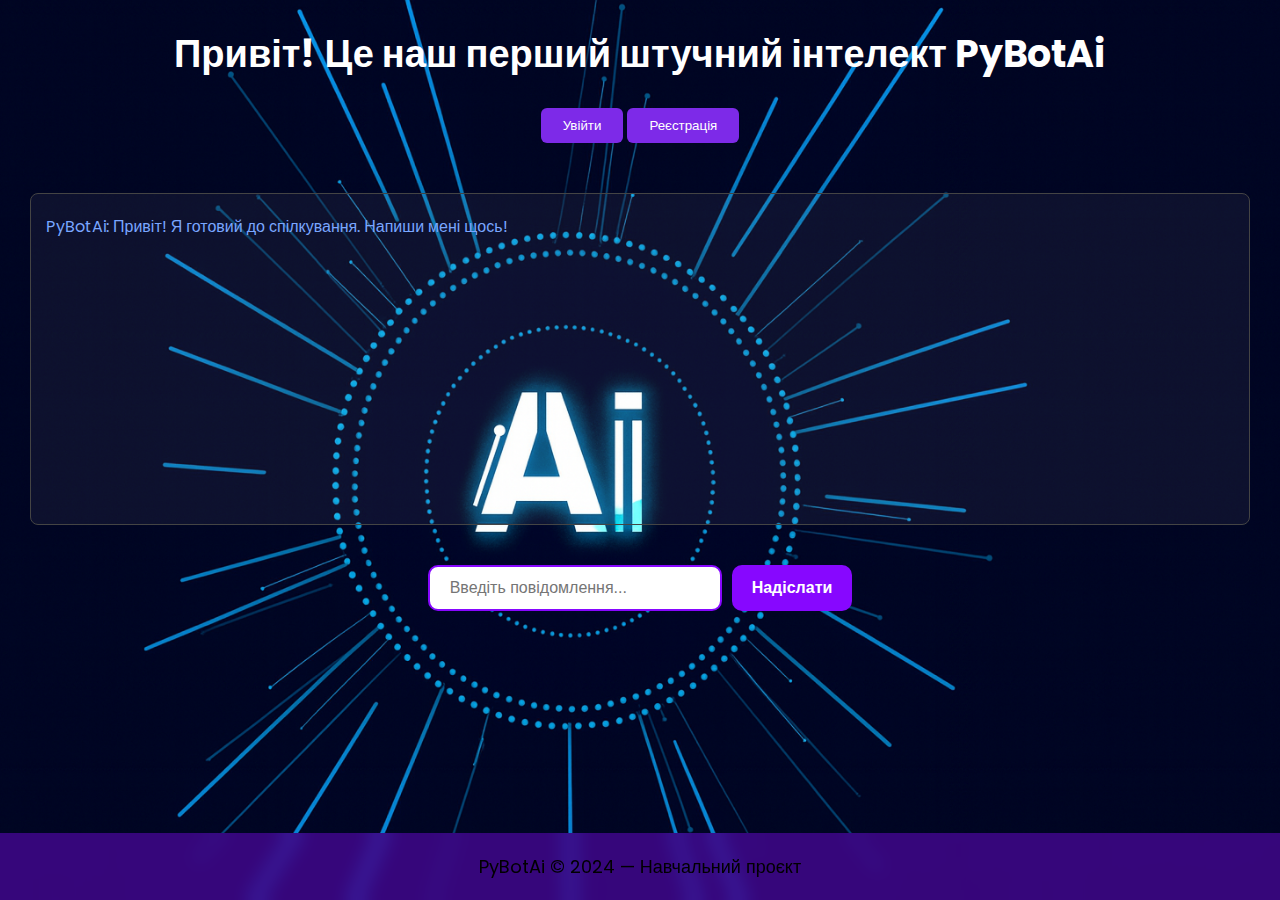
<file: PyBotAi/index.html>
<!DOCTYPE html>
<html lang="uk">
<head>
    <meta charset="UTF-8">
    <meta name="viewport" content="width=device-width, initial-scale=1.0">
    <title>PyBotAi — Твій ШІ Помічник</title>
    <link href="https://fonts.googleapis.com/css2?family=Poppins:wght@300;400;600;700&display=swap" rel="stylesheet">
    <link rel="stylesheet" href="style.css">
</head>
<body>
    <h1>Привіт! Це наш перший штучний інтелект PyBotAi</h1>
    
    <div style="text-align: center; margin-bottom: 20px;">
        <button class="button" id="loginBtn">Увійти</button>
        <button class="button" id="registerPageBtn" onclick="window.location.href='/register_page'">Реєстрація</button>
    </div>

    <div id="loginBox" style="display:none; text-align: center; padding: 20px; border: 1px solid #ccc; max-width: 300px; margin: 20px auto; background-color: rgba(255, 255, 255, 0.1); border-radius: 10px; backdrop-filter: blur(5px);">
        <input id="username" class="input" placeholder="Логін" style="margin-bottom: 10px; width: 80%;">
        <input id="password" class="input" type="password" placeholder="Пароль" style="margin-bottom: 10px; width: 80%;">
        <button class="button" id="sendLogin" style="margin-top: 10px;">Войти</button>
        <div id="result" style="margin-top: 10px; font-size: 14px;"></div>
    </div>

    <div class="container">
        <div id="chatHistory">
            <div class="bot-message">PyBotAi: Привіт! Я готовий до спілкування. Напиши мені щось!</div>
        </div>
        
        <div class="input-box">
            <input placeholder="Введіть повідомлення..." class="input" type="text" id="messageInput">
            <button class="send-btn" id="sendButton">Надіслати</button>
        </div>
    </div>

    <footer>
        PyBotAi &copy; 2024 — Навчальний проєкт
    </footer>

    <script>
        const loginBox = document.getElementById("loginBox");
        const loginBtn = document.getElementById("loginBtn");
        const sendLogin = document.getElementById("sendLogin");
        const usernameInput = document.getElementById("username");
        const passwordInput = document.getElementById("password");
        const resultDiv = document.getElementById("result");
        
        const sendButton = document.getElementById("sendButton");
        const messageInput = document.getElementById("messageInput");
        const chatHistory = document.getElementById("chatHistory"); 

        function addMessage(text, sender) {
            const messageDiv = document.createElement("div");
            messageDiv.className = sender === 'user' ? 'user-message' : 'bot-message';
            messageDiv.innerText = text; 
            chatHistory.appendChild(messageDiv);
            
            chatHistory.scrollTop = chatHistory.scrollHeight;
        }

        if (loginBtn) {
            loginBtn.onclick = () => {
                loginBox.style.display = (loginBox.style.display === "none") ? "block" : "none";
            };
        }

        if (sendLogin) {
            sendLogin.onclick = async () => {
                const data = new FormData();
                data.append("username", usernameInput.value);
                data.append("password", passwordInput.value);

                try {
                    const res = await fetch("/login", {
                        method: "POST",
                        body: data
                    });

                    const result = await res.json();
                    resultDiv.innerText = result.message;
                    if (res.ok) {
                        resultDiv.style.color = "#00ffc4";
                        setTimeout(() => loginBox.style.display = "none", 1500);
                    } else {
                        resultDiv.style.color = "#ff4d4d";
                    }
                } catch (error) {
                    resultDiv.innerText = "Помилка підключення до сервера.";
                }
            };
        }
        
        async function handleSendMessage() {
            const message = messageInput.value.trim();
            if (!message) return;

            addMessage("Ви: " + message, 'user');
            messageInput.value = ''; 

            const chatData = new FormData();
            chatData.append("message", message);

            try {
                const res = await fetch("/send_message", {
                    method: "POST",
                    body: chatData
                });
                
                const result = await res.json();
                
                if (result.status === "success") {
                    addMessage("PyBotAi: " + result.response, 'bot');
                } else {
                    addMessage("Помилка: " + result.message, 'bot');
                }
            } catch (error) {
                console.error("Fetch error:", error);
                addMessage("Помилка підключення до сервера ШІ.", 'bot');
            }
        }

        if (sendButton) {
            sendButton.onclick = (e) => {
                e.preventDefault();
                handleSendMessage();
            };
        }

        messageInput.onkeypress = (e) => {
            if (e.key === 'Enter') {
                handleSendMessage();
            }
        };
    </script>
</body>
</html>
</file>
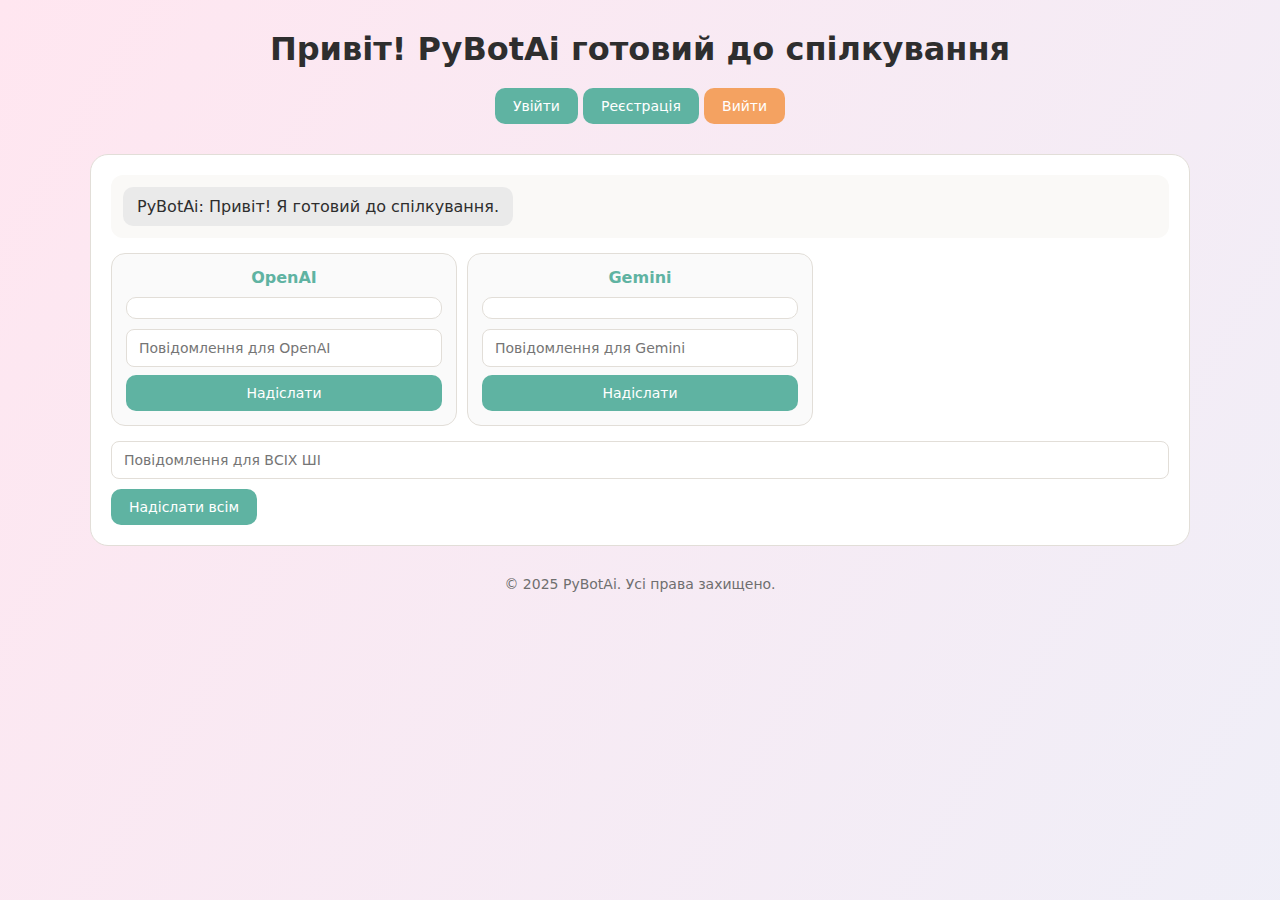
<file: templates/index.html>
<!DOCTYPE html>
<html lang="uk">
<head>
    <meta charset="UTF-8">
    <meta name="viewport" content="width=device-width, initial-scale=1.0">
    <title>PyBotAi — Твій ШІ Помічник</title>
    <link rel="stylesheet" href="../static/css/styles.css">
</head>
<body>

<h1>Привіт! PyBotAi готовий до спілкування</h1>

<div id="greeting" style="text-align:center; margin-bottom:20px; font-weight:bold;"></div>

<div style="text-align:center; margin-bottom:20px;">
    <button id="loginBtn">Увійти</button>
    <button id="registerBtn">Реєстрація</button>
    <button id="logoutBtn">Вийти</button>
</div>

<!-- Логін -->
<div id="loginBox" style="display:none;">
    <input id="loginUsername" placeholder="Логін">
    <input id="loginPassword" type="password" placeholder="Пароль">
    <button id="doLogin">Вхід</button>
    <div id="loginResult"></div>
</div>

<!-- Реєстрація -->
<div id="registerBox" style="display:none;">
    <input id="regUsername" placeholder="Логін">
    <input id="regPassword" type="password" placeholder="Пароль">
    <input id="regEmail" type="email" placeholder="Email">
    <input id="regAge" type="number" placeholder="Вік">
    <button id="doRegister">Зареєструватися</button>
    <div id="regResult"></div>
</div>

<!-- Чат -->
<div id="chatBox">
    <!-- Історія чату -->
    <div id="chatHistoryUser">
        <div class="bot-message">PyBotAi: Привіт! Я готовий до спілкування.</div>
    </div>

    <!-- AI блоки -->
    <div id="aiResponses" style="display: flex; gap: 10px; margin-top: 10px;">
        <!-- OpenAI -->
        <div class="ai-box">
            <h4>OpenAI</h4>
            <div class="ai-chat" id="openaiChat"></div>
            <input class="ai-input" id="openaiInput" placeholder="Повідомлення для OpenAI">
            <button onclick="sendSingle('openai')">Надіслати</button>
        </div>

        <!-- Gemini -->
        <div class="ai-box">
            <h4>Gemini</h4>
            <div class="ai-chat" id="geminiChat"></div>
            <input class="ai-input" id="geminiInput" placeholder="Повідомлення для Gemini">
            <button onclick="sendSingle('gemini')">Надіслати</button>
        </div>
    </div>

    <!-- Спільний інпут для всіх ШІ -->
    <input id="chatInput" placeholder="Повідомлення для ВСІХ ШІ">
    <button id="sendMsg">Надіслати всім</button>
</div>

<footer style="text-align:center; margin-top:20px;">
    <p>© 2025 PyBotAi. Усі права захищено.</p>
</footer>

<script src="/static/js/index.js"></script>
</body>
</html>
</file>
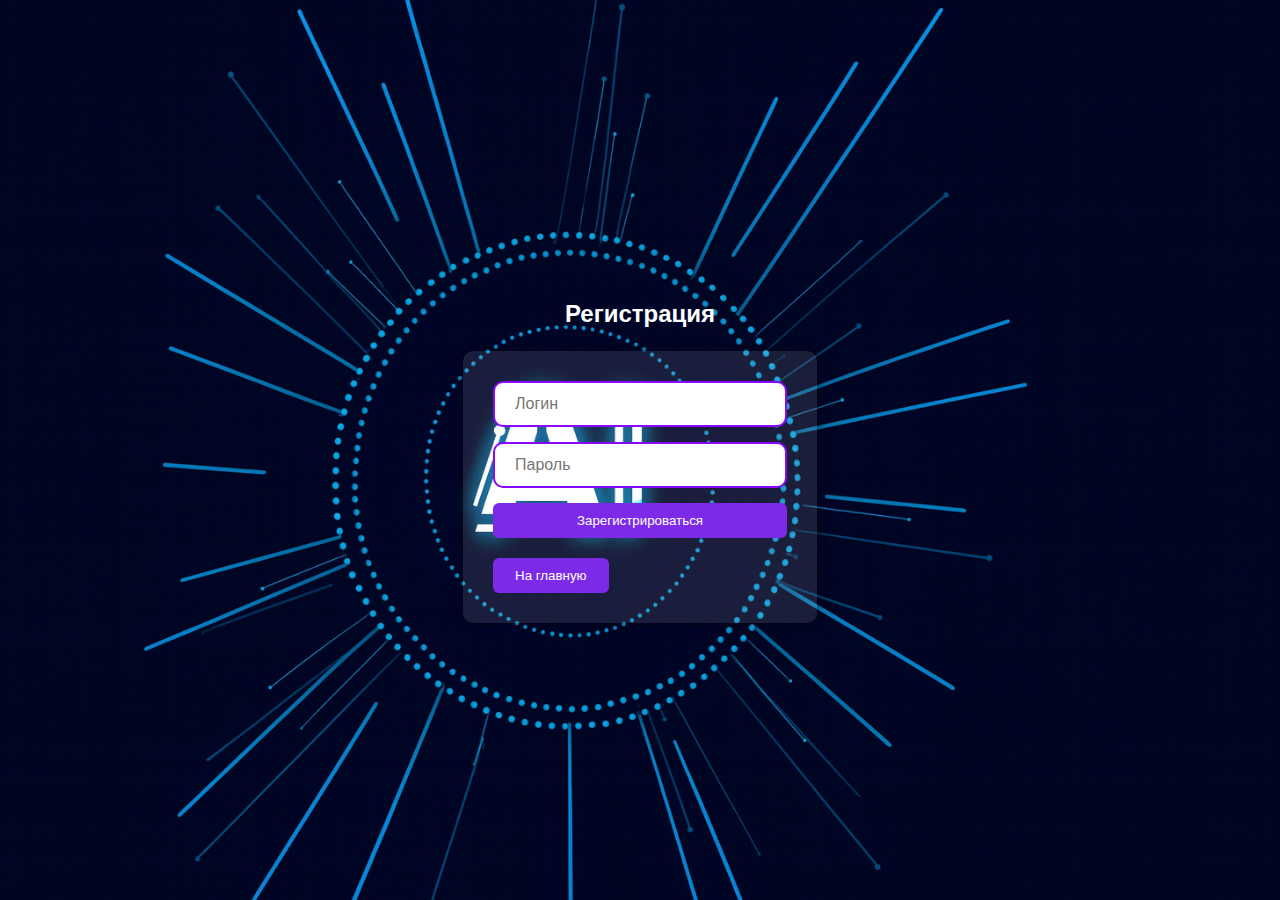
<file: PyBotAi/register.html>
<!DOCTYPE html>
<html>
<head>
    <title>Регистрация PyBotAi</title>
    <link href="https://fonts.googleapis.com/css2?family=Poppins:wght@300;400;600;700&display=swap" rel="stylesheet">
    <link rel="stylesheet" href="style.css">
</head>
<body style="display: flex; flex-direction: column; align-items: center; justify-content: center; min-height: 100vh;">
    <h2 style="margin-bottom: 20px;">Регистрация</h2>
    
    <div style="background-color: rgba(255, 255, 255, 0.1); padding: 30px; border-radius: 10px; box-shadow: 0 0 10px rgba(0, 0, 0, 0.5);">
        <form method="post" action="/register" style="display: flex; flex-direction: column; gap: 15px;">
            <input name="username" class="input" placeholder="Логин" required>
            <input name="password" type="password" class="input" placeholder="Пароль" required>
            <button class="button" type="submit">Зарегистрироваться</button>
        </form>
        <button class="button" onclick="window.location.href='index.html'" style="margin-top: 20px;">На главную</button>
    </div>
    
</body>
</html>
</file>
<file: PyBotAi/style.css>
body {
    font-family: 'Poppins', sans-serif;
    margin: 0;
    padding: 0;

    background: url("img/background.png") no-repeat center center fixed;
    background-size: cover;
    min-height: 100vh;

    display: flex;
    flex-direction: column;
}

.container {
    flex: 1;
    padding: 30px;
}

h1 {
    font-size: 38px;
    font-weight: 700;
    text-align: center;
}

body {
    color: #ffffff; 
}

.input-box {
    display: flex;
    justify-content: center;
    gap: 10px;
    margin-top: 40px;
}

.input-box {
    display: flex;
    justify-content: center;
    gap: 10px;
    margin-top: 40px;
}

.input {
    color: #000000; 
    
    border: 2px solid #8707ff;
    border-radius: 10px;
    padding: 12px 20px;
    
    background: rgb(255, 255, 255); 
    width: 250px;
    font-size: 16px;
    outline: none;
    transition: 0.25s ease;
}

.input:focus {
    border-color: #5c03d1;
    box-shadow: 0 0 10px #8707ff;
}

.send-btn {
    padding: 12px 20px;
    font-size: 16px;
    border-radius: 10px;
    border: none;
    cursor: pointer;
    font-weight: 600;
    background: #8707ff;
    color: rgb(255, 255, 255);
    transition: 0.25s ease;
}

.send-btn:hover {
    background: #5203d1;
    transform: translateY(-2px);
}

footer {
    padding: 20px;
    text-align: center;
    background: #8707ff;
    color: rgb(0, 0, 0);
    font-size: 18px;
    margin-top: auto;
    background: rgba(135, 7, 255, 0.4);
    backdrop-filter: blur(10px);
}
/* From Uiverse.io by zjssun */ 
.button {
  position: relative;
  padding: 10px 22px;
  border-radius: 6px;
  border: none;
  color: #fff;
  cursor: pointer;
  background-color: #7d2ae8;
  transition: all 0.2s ease;
}

.button:active {
  transform: scale(0.96);
}

.button:before,
.button:after {
  position: absolute;
  content: "";
  width: 150%;
  left: 50%;
  height: 100%;
  transform: translateX(-50%);
  z-index: -1000;
  background-repeat: no-repeat;
}

.button:hover:before {
  top: -70%;
  background-image: radial-gradient(circle, #7d2ae8 20%, transparent 20%),
    radial-gradient(circle, transparent 20%, #7d2ae8 20%, transparent 30%),
    radial-gradient(circle, #7d2ae8 20%, transparent 20%),
    radial-gradient(circle, #7d2ae8 20%, transparent 20%),
    radial-gradient(circle, transparent 10%, #7d2ae8 15%, transparent 20%),
    radial-gradient(circle, #7d2ae8 20%, transparent 20%),
    radial-gradient(circle, #7d2ae8 20%, transparent 20%),
    radial-gradient(circle, #7d2ae8 20%, transparent 20%),
    radial-gradient(circle, #7d2ae8 20%, transparent 20%);
  background-size: 10% 10%, 20% 20%, 15% 15%, 20% 20%, 18% 18%, 10% 10%, 15% 15%,
    10% 10%, 18% 18%;
  background-position: 50% 120%;
  animation: greentopBubbles 0.6s ease;
}

@keyframes greentopBubbles {
  0% {
    background-position: 5% 90%, 10% 90%, 10% 90%, 15% 90%, 25% 90%, 25% 90%,
      40% 90%, 55% 90%, 70% 90%;
  }

  50% {
    background-position: 0% 80%, 0% 20%, 10% 40%, 20% 0%, 30% 30%, 22% 50%,
      50% 50%, 65% 20%, 90% 30%;
  }

  100% {
    background-position: 0% 70%, 0% 10%, 10% 30%, 20% -10%, 30% 20%, 22% 40%,
      50% 40%, 65% 10%, 90% 20%;
    background-size: 0% 0%, 0% 0%, 0% 0%, 0% 0%, 0% 0%, 0% 0%;
  }
}

.button:hover::after {
  bottom: -70%;
  background-image: radial-gradient(circle, #7d2ae8 20%, transparent 20%),
    radial-gradient(circle, #7d2ae8 20%, transparent 20%),
    radial-gradient(circle, transparent 10%, #7d2ae8 15%, transparent 20%),
    radial-gradient(circle, #7d2ae8 20%, transparent 20%),
    radial-gradient(circle, #7d2ae8 20%, transparent 20%),
    radial-gradient(circle, #7d2ae8 20%, transparent 20%),
    radial-gradient(circle, #7d2ae8 20%, transparent 20%);
  background-size: 15% 15%, 20% 20%, 18% 18%, 20% 20%, 15% 15%, 20% 20%, 18% 18%;
  background-position: 50% 0%;
  animation: greenbottomBubbles 0.6s ease;
}

@keyframes greenbottomBubbles {
  0% {
    background-position: 10% -10%, 30% 10%, 55% -10%, 70% -10%, 85% -10%,
      70% -10%, 70% 0%;
  }

  50% {
    background-position: 0% 80%, 20% 80%, 45% 60%, 60% 100%, 75% 70%, 95% 60%,
      105% 0%;
  }

  100% {
    background-position: 0% 90%, 20% 90%, 45% 70%, 60% 110%, 75% 80%, 95% 70%,
      110% 10%;
    background-size: 0% 0%, 0% 0%, 0% 0%, 0% 0%, 0% 0%, 0% 0%;
  }
}

#chatHistory {
    height: 300px;
    border: 1px solid #444;
    overflow-y: auto;
    padding: 15px;
    margin-bottom: 15px;
    background-color: rgba(255, 255, 255, 0.05);
    border-radius: 8px;
}
.user-message {
    text-align: right;
    color: #00ffc4; 
    margin: 5px 0;
}
.bot-message {
    text-align: left;
    color: #79a6ff; 
    margin: 5px 0;
    padding-right: 20%; 
}
</file>
<file: static/css/styles.css>
/* ================= RESET ================= */
* {
    margin: 0;
    padding: 0;
    box-sizing: border-box;
    font-family: "Segoe UI", system-ui, sans-serif;
}
body {
    min-height: 100vh;
    /* Живий градієнт */
    background: linear-gradient(120deg, #ffe6f0, #e0f7ff, #fffbe6, #e6ffe6);
    background-size: 600% 600%;
    animation: gradientBG 20s ease infinite;
    color: var(--text-main);
    padding: 30px;
}

/* Анімація градієнта */
@keyframes gradientBG {
    0% {background-position: 0% 50%;}
    50% {background-position: 100% 50%;}
    100% {background-position: 0% 50%;}
}

/* ================= COLORS ================= */
:root {
    --bg-main: rgba(255,255,255,0.8);
    --bg-card: #ffffff;
    --accent: #5fb3a2;        /* м’ятний */
    --accent-2: #f4a261;      /* теплий помаранч */
    --text-main: #2e2e2e;
    --text-muted: #6f6f6f;
    --border: #e2ded8;
}

/* ================= HEADER ================= */
h1 {
    text-align: center;
    margin-bottom: 20px;
    font-size: 32px;
}

/* ================= BUTTONS ================= */
button {
    padding: 10px 18px;
    border-radius: 10px;
    border: none;
    background: var(--accent);
    color: white;
    font-size: 14px;
    cursor: pointer;
    transition: all 0.2s ease;
}

button:hover {
    background: #4aa090;
    transform: translateY(-1px);
}

#logoutBtn {
    background: var(--accent-2);
}

#logoutBtn:hover {
    background: #e8904c;
}

/* ================= INPUTS ================= */
input {
    padding: 10px 12px;
    border-radius: 8px;
    border: 1px solid var(--border);
    margin-bottom: 10px;
    width: 100%;
    font-size: 14px;
}

input:focus {
    outline: none;
    border-color: var(--accent);
}

/* ================= LOGIN / REGISTER ================= */
#loginBox,
#registerBox {
    max-width: 300px;
    margin: 20px auto;
    background: var(--bg-card);
    padding: 20px;
    border-radius: 14px;
    border: 1px solid var(--border);
}

/* ================= CHAT ================= */
#chatBox {
    max-width: 1100px;
    margin: 30px auto;
    background: var(--bg-card);
    padding: 20px;
    border-radius: 18px;
    border: 1px solid var(--border);
}

/* ================= CHAT HISTORY ================= */
#chatHistoryUser {
    background: #faf9f7;
    padding: 12px;
    border-radius: 12px;
    margin-bottom: 15px;
}

.bot-message {
    background: #eaeaea;
    padding: 10px 14px;
    border-radius: 10px;
    width: fit-content;
}

/* ================= AI BLOCKS ================= */
#aiResponses {
    display: grid !important;
    grid-template-columns: repeat(3, 1fr);
    gap: 16px;
}

/* ================= AI BOX ================= */
.ai-box {
    background: #fafafa;
    padding: 14px;
    border-radius: 14px;
    border: 1px solid var(--border);
    display: flex;
    flex-direction: column;
}

.ai-box h4 {
    text-align: center;
    margin-bottom: 10px;
    color: var(--accent);
}

/* ================= AI CHAT ================= */
.ai-chat {
    flex: 1;
    background: white;
    border: 1px solid var(--border);
    border-radius: 10px;
    padding: 10px;
    margin-bottom: 10px;
    overflow-y: auto;
    font-size: 14px;
}

/* ================= AI INPUT ================= */
.ai-input {
    margin-bottom: 8px;
}

/* ================= COMMON INPUT ================= */
#chatInput {
    margin-top: 15px;
}

/* ================= FOOTER ================= */
footer {
    margin-top: 30px;
    color: var(--text-muted);
    font-size: 14px;
}
</file>
